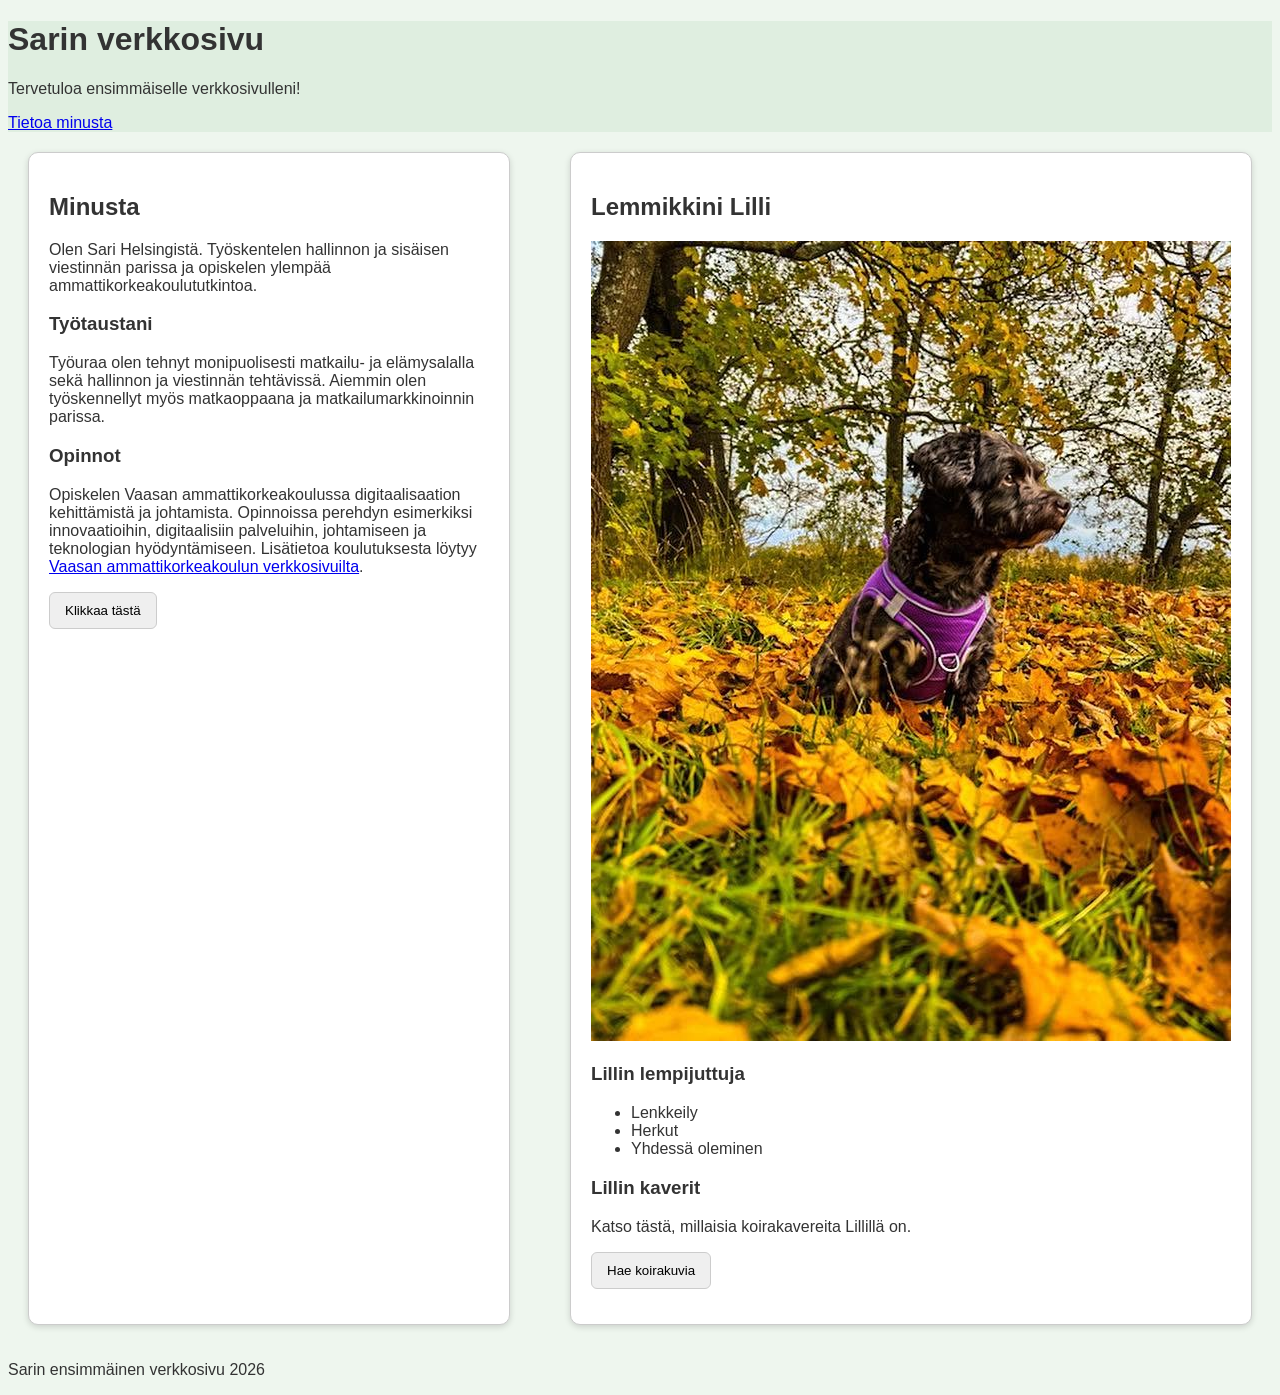
<file: index.html>
<!DOCTYPE html>
<html lang="fi">

<head>
    <meta charset="UTF-8">
    <meta name="viewport" content="width=device-width, initial-scale=1.0">
    <title>Sarin sivu</title>

    <link rel="stylesheet" href="style.css">
</head>

<body>

    <header>
        <h1>Sarin verkkosivu</h1>
        <p>Tervetuloa ensimmäiselle verkkosivulleni!</p>
        <nav>
        <a href="about.html">Tietoa minusta</a>
    </nav>
    </header>

    <main>
        <section>
            <h2>Minusta</h2>
            <p>
        Olen Sari Helsingistä. Työskentelen hallinnon ja sisäisen viestinnän
        parissa ja opiskelen ylempää ammattikorkeakoulututkintoa.
    </p>

    <h3>Työtaustani</h3>

    <p>
        Työuraa olen tehnyt monipuolisesti matkailu- ja elämysalalla sekä
        hallinnon ja viestinnän tehtävissä. Aiemmin olen työskennellyt myös
        matkaoppaana ja matkailumarkkinoinnin parissa.
    </p>

    <h3>Opinnot</h3>

    <p>
        Opiskelen Vaasan ammattikorkeakoulussa digitaalisaation kehittämistä
    ja johtamista. Opinnoissa perehdyn esimerkiksi innovaatioihin,
    digitaalisiin palveluihin, johtamiseen ja teknologian hyödyntämiseen.
    Lisätietoa koulutuksesta löytyy
                <a href="https://www.vamk.fi" target="_blank">Vaasan ammattikorkeakoulun verkkosivuilta</a>.
            </p>

            <button onclick="naytaViesti()">Klikkaa tästä</button>
        </section>

        <section>
            <h2>Lemmikkini Lilli</h2>

            <img src="Lilli.jpg" alt="Ruskea havannankoira Lilli">
                 

            <h3>Lillin lempijuttuja</h3>

            <ul>
                <li>Lenkkeily</li>
                <li>Herkut</li>
                <li>Yhdessä oleminen</li>
            </ul>

            <h3>Lillin kaverit</h3>

            <p>Katso tästä, millaisia koirakavereita Lillillä on.</p>
<button onclick="haeKoira()">Hae koirakuvia</button>

<div id="koiratulos"></div>
        </section>
    </main>

    <footer>
        <p>Sarin ensimmäinen verkkosivu 2026</p>
    </footer>

    <script src="Script.js"></script>
</body>
</html>
</file>
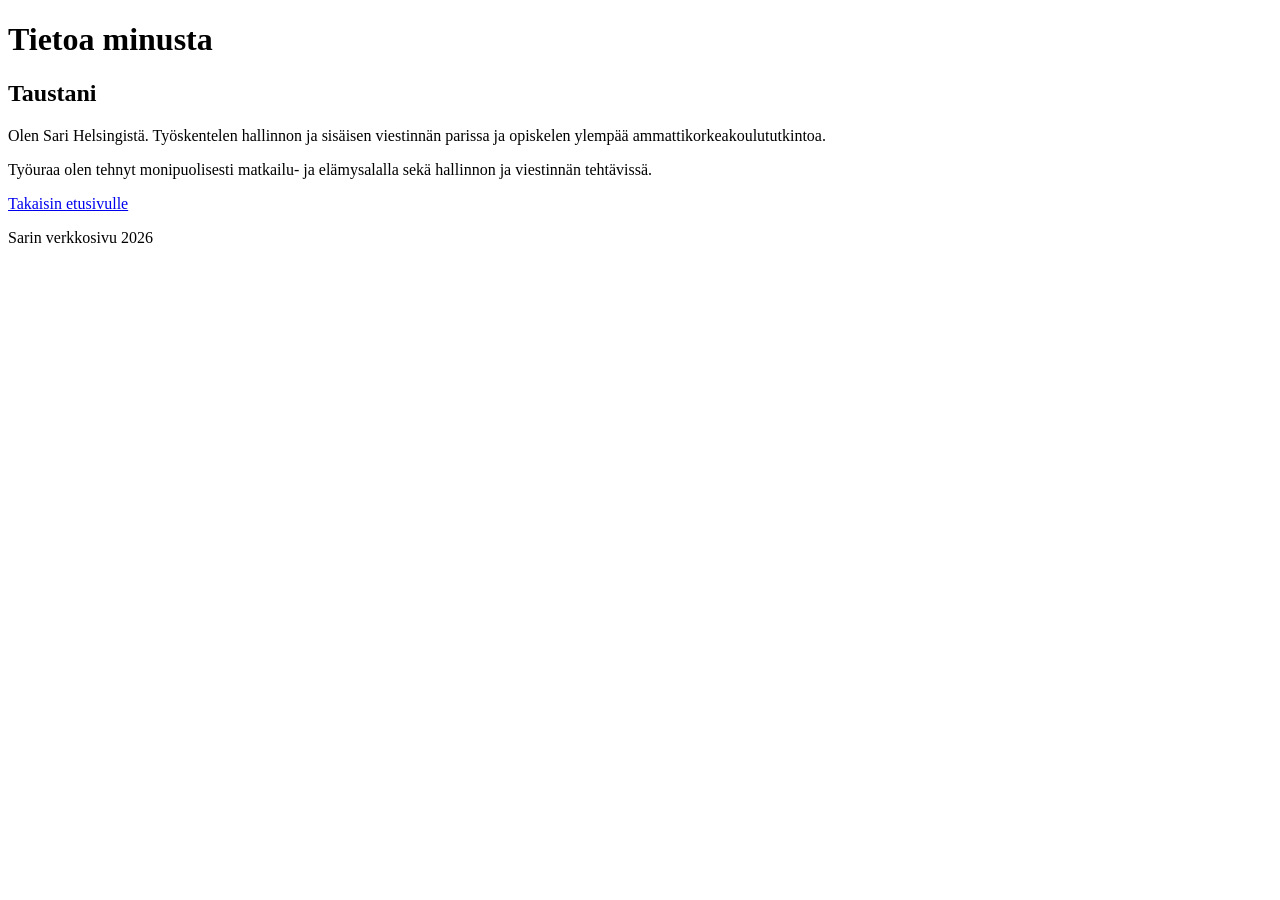
<file: about.html>
<!DOCTYPE html>
<html lang="fi">

<head>
    <meta charset="UTF-8">
    <meta name="viewport" content="width=device-width, initial-scale=1.0">
    <title>Tietoa minusta</title>
</head>

<body>

    <header>
        <h1>Tietoa minusta</h1>
    </header>

    <main>
        <section>
            <h2>Taustani</h2>

            <p>
                Olen Sari Helsingistä. Työskentelen hallinnon ja sisäisen
                viestinnän parissa ja opiskelen ylempää ammattikorkeakoulututkintoa.
            </p>

            <p>
                Työuraa olen tehnyt monipuolisesti matkailu- ja elämysalalla
                sekä hallinnon ja viestinnän tehtävissä.
            </p>
        </section>

        <p>
            <a href="index.html">Takaisin etusivulle</a>
        </p>
    </main>

    <footer>
        <p>Sarin verkkosivu 2026</p>
    </footer>

</body>

</html>
</file>
<file: style.css>
body {
    font-family: Arial, sans-serif;
    font-size: 16px;
    color: #333333;
    background-color: #eef6ee;
}

header {
    background-color: #dfeee0;
    color: #333333;
}
section {
    background-color: #ffffff;
    padding: 20px;
    margin: 20px;
    border: 1px solid #cccccc;
}
main {
    display: flex;
    gap: 20px;
    align-items: stretch;
}

section {
    flex: 1;
}
@media (max-width: 600px) {
    main {
        flex-direction: column;
    }

    section {
        margin: 10px;
        padding: 15px;
    }

    img {
        max-width: 100%;
        height: auto;
    }
}section {
    border-radius: 10px;
    box-shadow: 0 2px 6px rgba(0, 0, 0, 0.15);
}

nav a:hover {
    background-color: #dfeee0;
}
#koiratulos {
    margin-top: 15px;
}

#koiratulos img {
    max-width: 300px;
    border-radius: 10px;
}

button {
    padding: 10px 15px;
    border: 1px solid #cccccc;
    border-radius: 6px;
    cursor: pointer;
}
</file>
